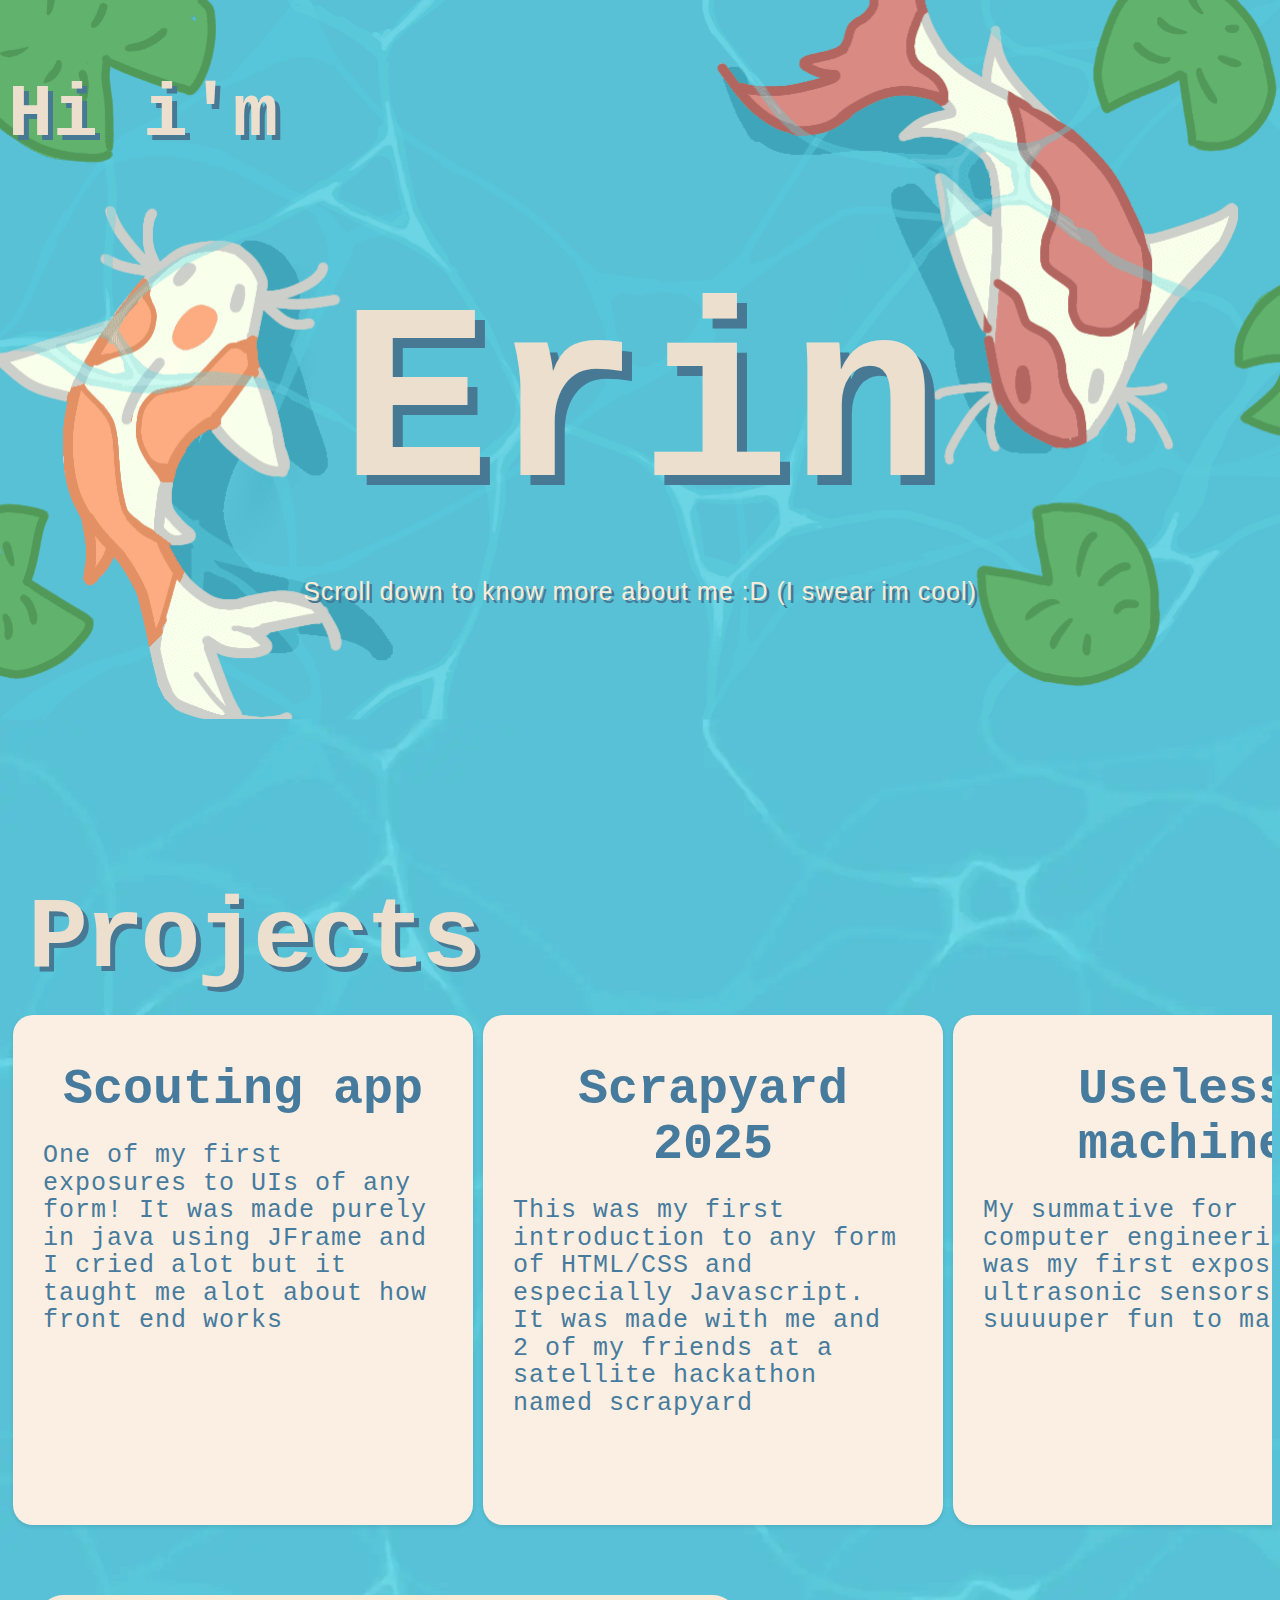
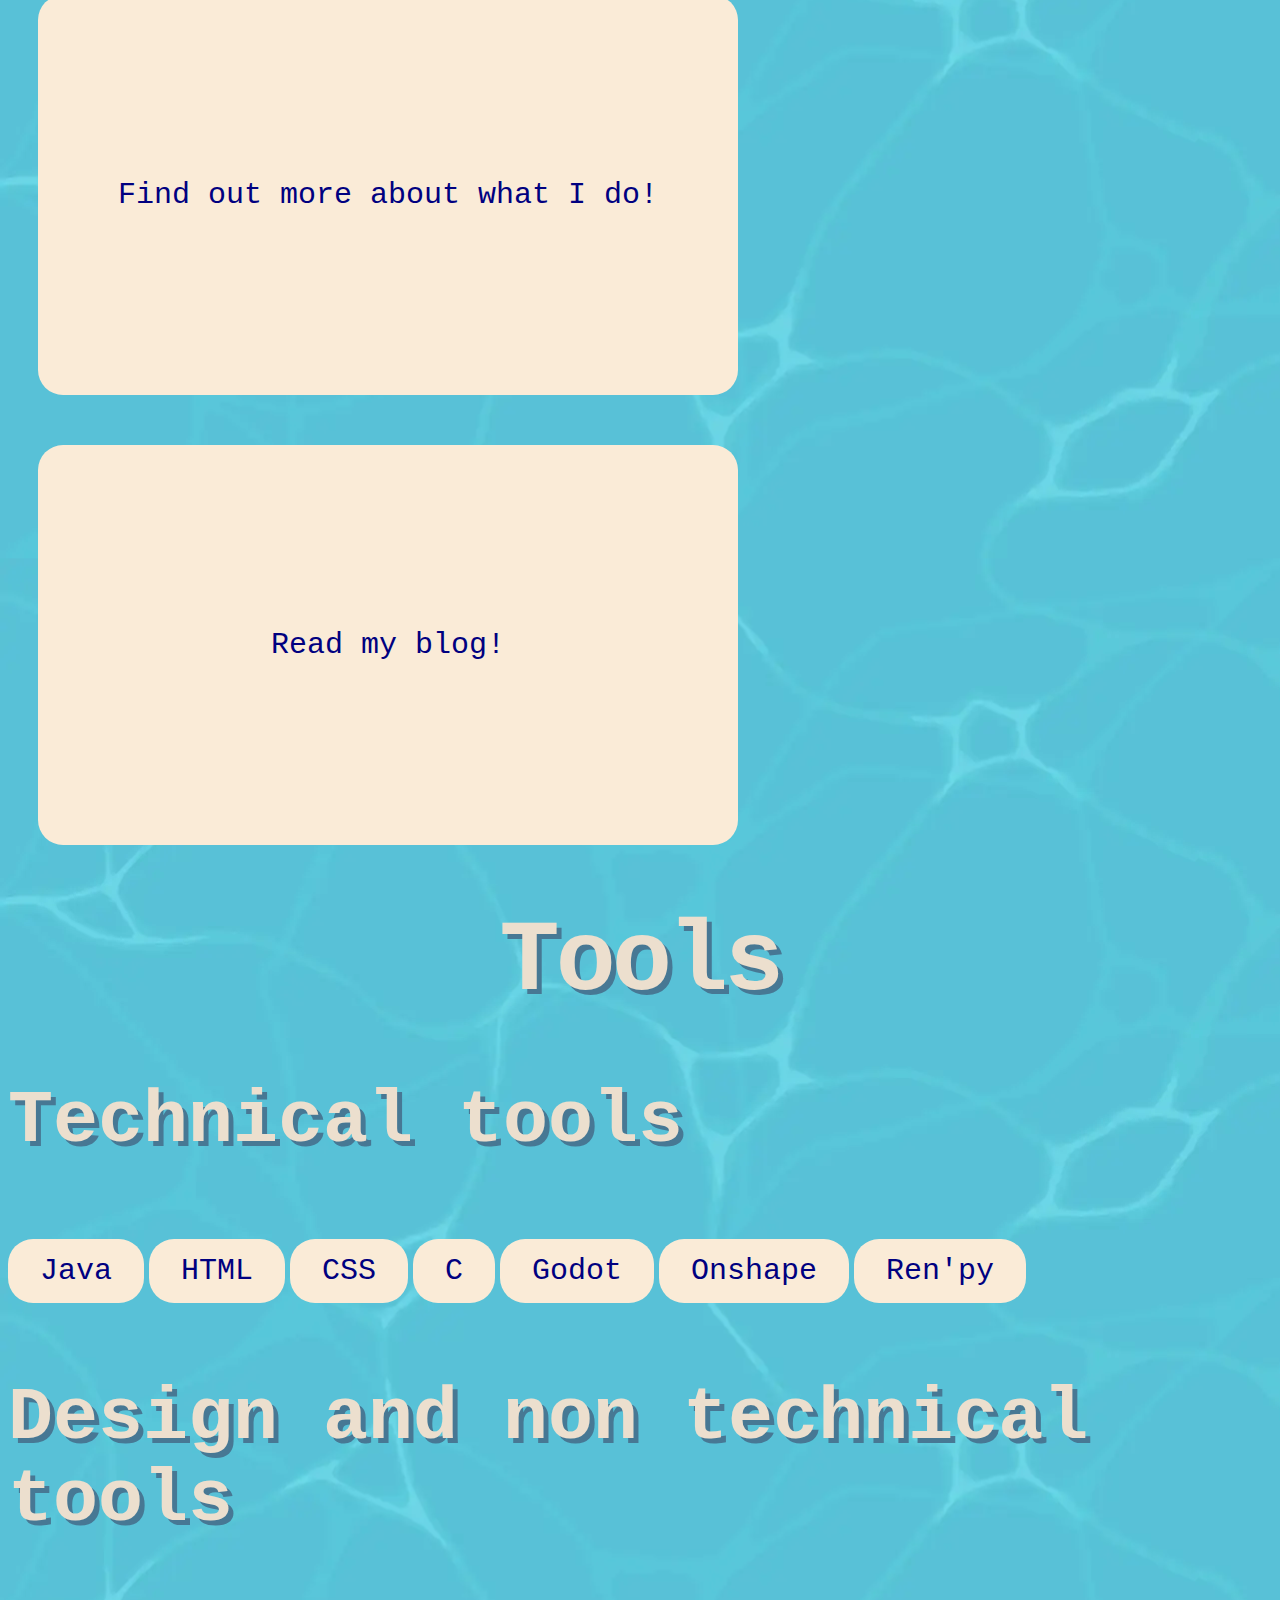
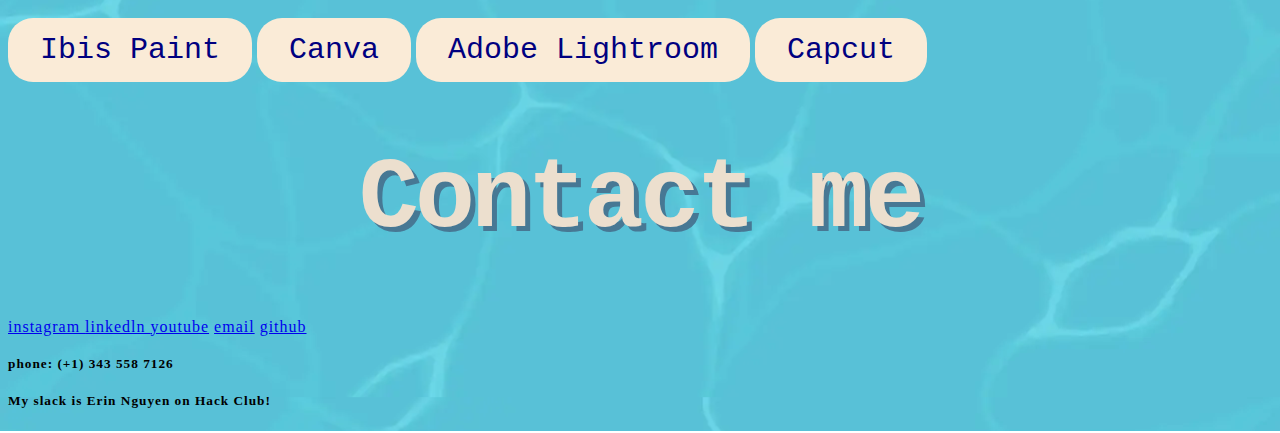
<file: index.HTML>
<!DOCTYPE html>
<html>
<main>

    <head>
        <title> Personal-website</title>
        <link href="css/style.CSS" rel="stylesheet">
    </head>

     <meta name="viewport" content="width=device-width, initial-scale=1.0">
    <style>
        h1 {
            text-align: center;

        }

        h2 {
            text-align: center;
        }

        p {
            text-align: center;
        }
    </style>

    <body>
        <header>
            <h3>
                Hi i'm
            </h3>
            <h1>
                Erin
            </h1>
            <p>
                Scroll down to know more about me :D (I swear im cool)

            </p>
        </header>
        <h2 class="longerspace">Projects</h2>
        <div class="projects">
           
                <div class = "boxes1">
            <h3>Scouting app</h3>
            <p> One of my first exposures to UIs of any form! It was made purely in java using JFrame and I cried alot
                but it taught me alot about how front end works 
            </p>
            </div>
         <div class = "boxes1">
            <h3> Scrapyard 2025</h3>
            <p>This was my first introduction to any form of HTML/CSS and especially Javascript. It was made with me and
                2 of my friends at a satellite hackathon named scrapyard </p>
        </div>

            <div class = "boxes1">
            <h3> Useless machine</h3>
            <p>My summative for computer engineering! It was my first exposure to ultrasonic sensors and suuuuper fun to
                make!</p>
           
                  </div>

             <div class = "boxes1">
                <h3> This website!</h3>
                    <p> This is literally the website you're looking at right now lol, I made it personally for the athena award!</p>
                </div>
             </div>
        <div class = "interestsandhobbies">
            <button id="interests"> Find out more about what I do!</button>
            <button id = "blog"> Read my blog!</button>

        </div>

        <div class="tools">
            <h2> Tools </h2>
            <h3> Technical tools</h3>
            <button java> Java </button>
            <button html> HTML</button>
            <button CSS> CSS </button>
            <button C> C</button>
            <button godot> Godot </button>
            <button CAD> Onshape</button>
            <button renPiss> Ren'py </button>
            <h3> Design and non technical tools</h3>
            <button Ibis> Ibis Paint </button>
            <button Canva> Canva </button>
            <button Adobe Lightroom> Adobe Lightroom</button>
            <button Capcut> Capcut </button>

        </div>

        <div class="Contact me">
            <h2 contacts> Contact me</h2>
            <div contact fake buttons>
                <a href="https://www.instagram.com/erin_0390/"> instagram </a>
                <a href="https://www.linkedin.com/in/erin-nguyen-60b0a1265/">linkedln </a>
                <a href="https://www.youtube.com/@koi7080"> youtube</a>
                <a
                    href="https://mail.google.com/mail/u/2/#inbox?compose=DmwnWstzVntfMdHzXWJtNXWWKRsBDSsQHNRpWVWGNFFdKsgbkKHHDFdCHMRtDltgHkNnkmZXzCmL">
                    email</a>
                <a href="https://github.com/Er1n-jpg/Personal-website"> github</a>
                <h5> phone: (+1) 343 558 7126 </h5>
                <h5> My slack is Erin Nguyen on Hack Club!</h5>


            </div>

        <script>
            document.getElementById('interests').addEventListener('click', function(){window.location.href ='interestspage.HTML';});
            document.getElementById('blog').addEventListener('click', function(){window.location.href ='blogpage.HTML';});
        </script>
    </body>
</main>

</html>
</file>
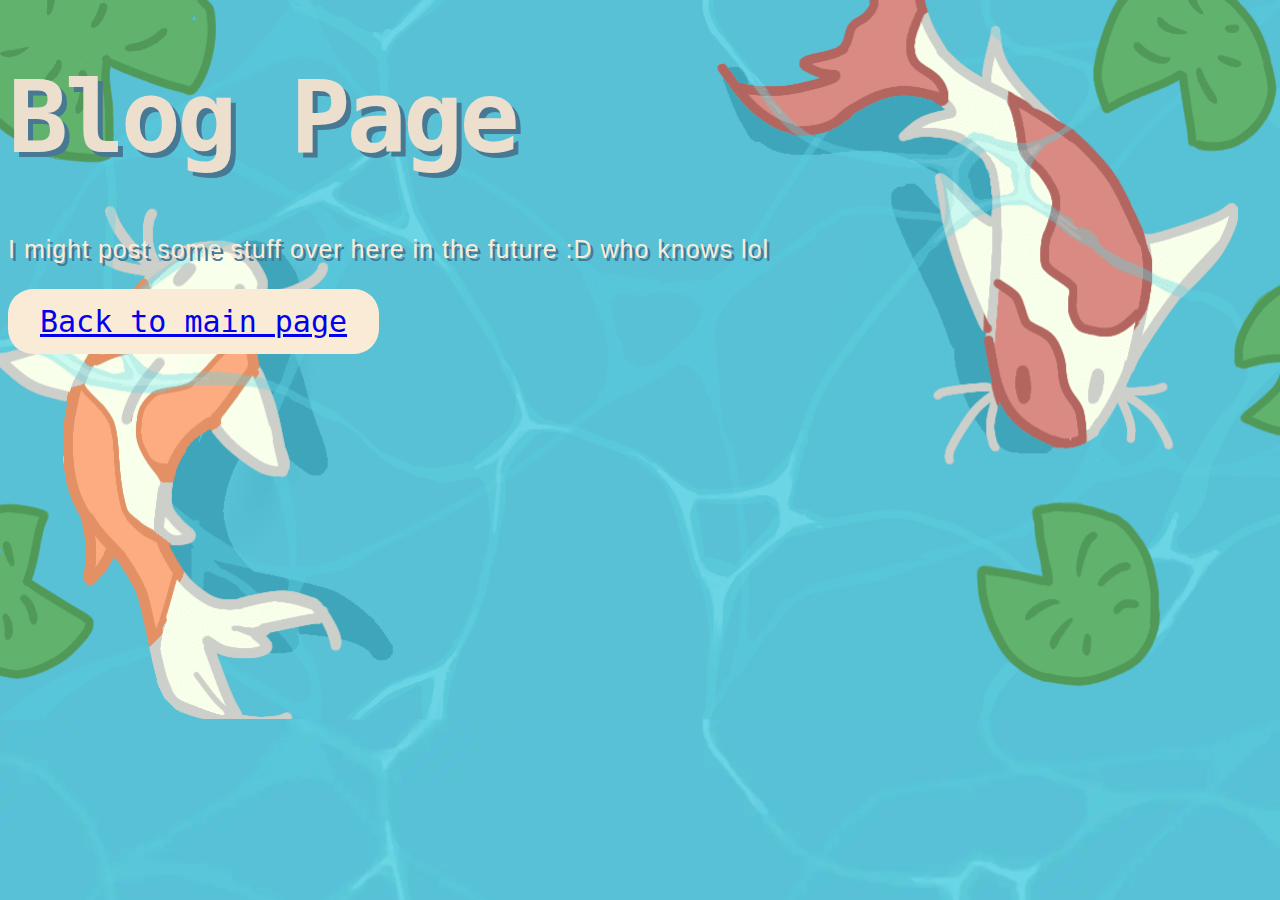
<file: blogpage.HTML>
<!DOCTYPE html>
<html>
    <main>
        <link href="css/style.CSS" rel="stylesheet">
        <body>
            <h2> Blog Page</h2>
            <div class="blog-content">
                <p> I might post some stuff over here in the future :D who knows lol</p>
            </div>
            <button>
                <a href="index.HTML">Back to main page</a>
            </button>
        </body>


    </main>

</html>
</file>
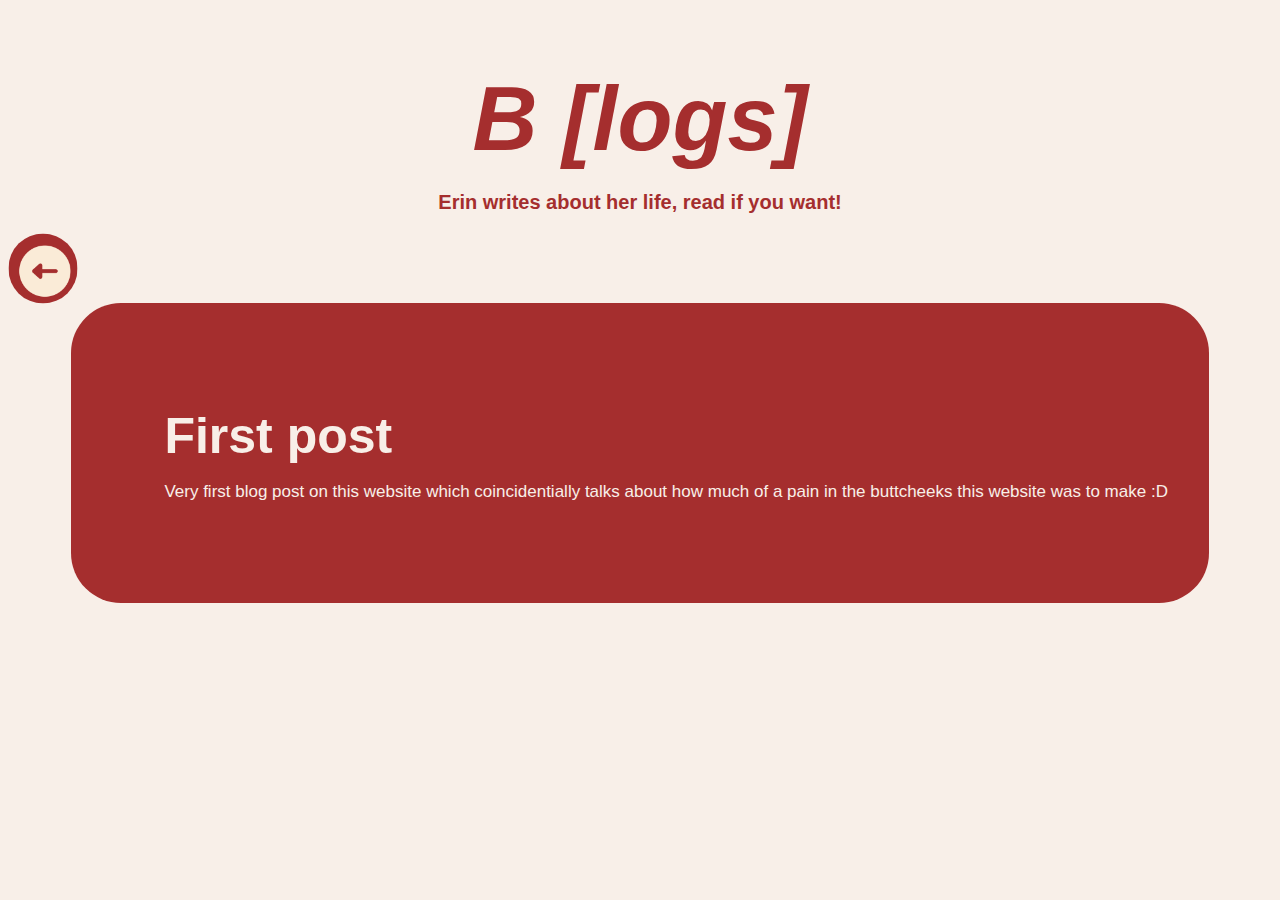
<file: blogpage.html>
<!DOCTYPE html>
<html>

        <link href="blogstyles.css" rel="stylesheet">
        <body>
            <h1> B [logs]</h1>
            <div class="blog-content">
                <p>Erin writes about her life, read if you want!</p>
            </div>

            <button class = "back">
                <a href="index.html"> <img src = "Images/downarrow1.png"></a>
            </button>

        <div class = "posts">

            <button class = "post">

                <h1>
                    First post
                </h1>

                <p> Very first blog post on this website which coincidentially talks about how much of a pain in the buttcheeks this website was to make :D</p>
                <img>

            </button>

        </div>
            
        </body>




</html>
</file>
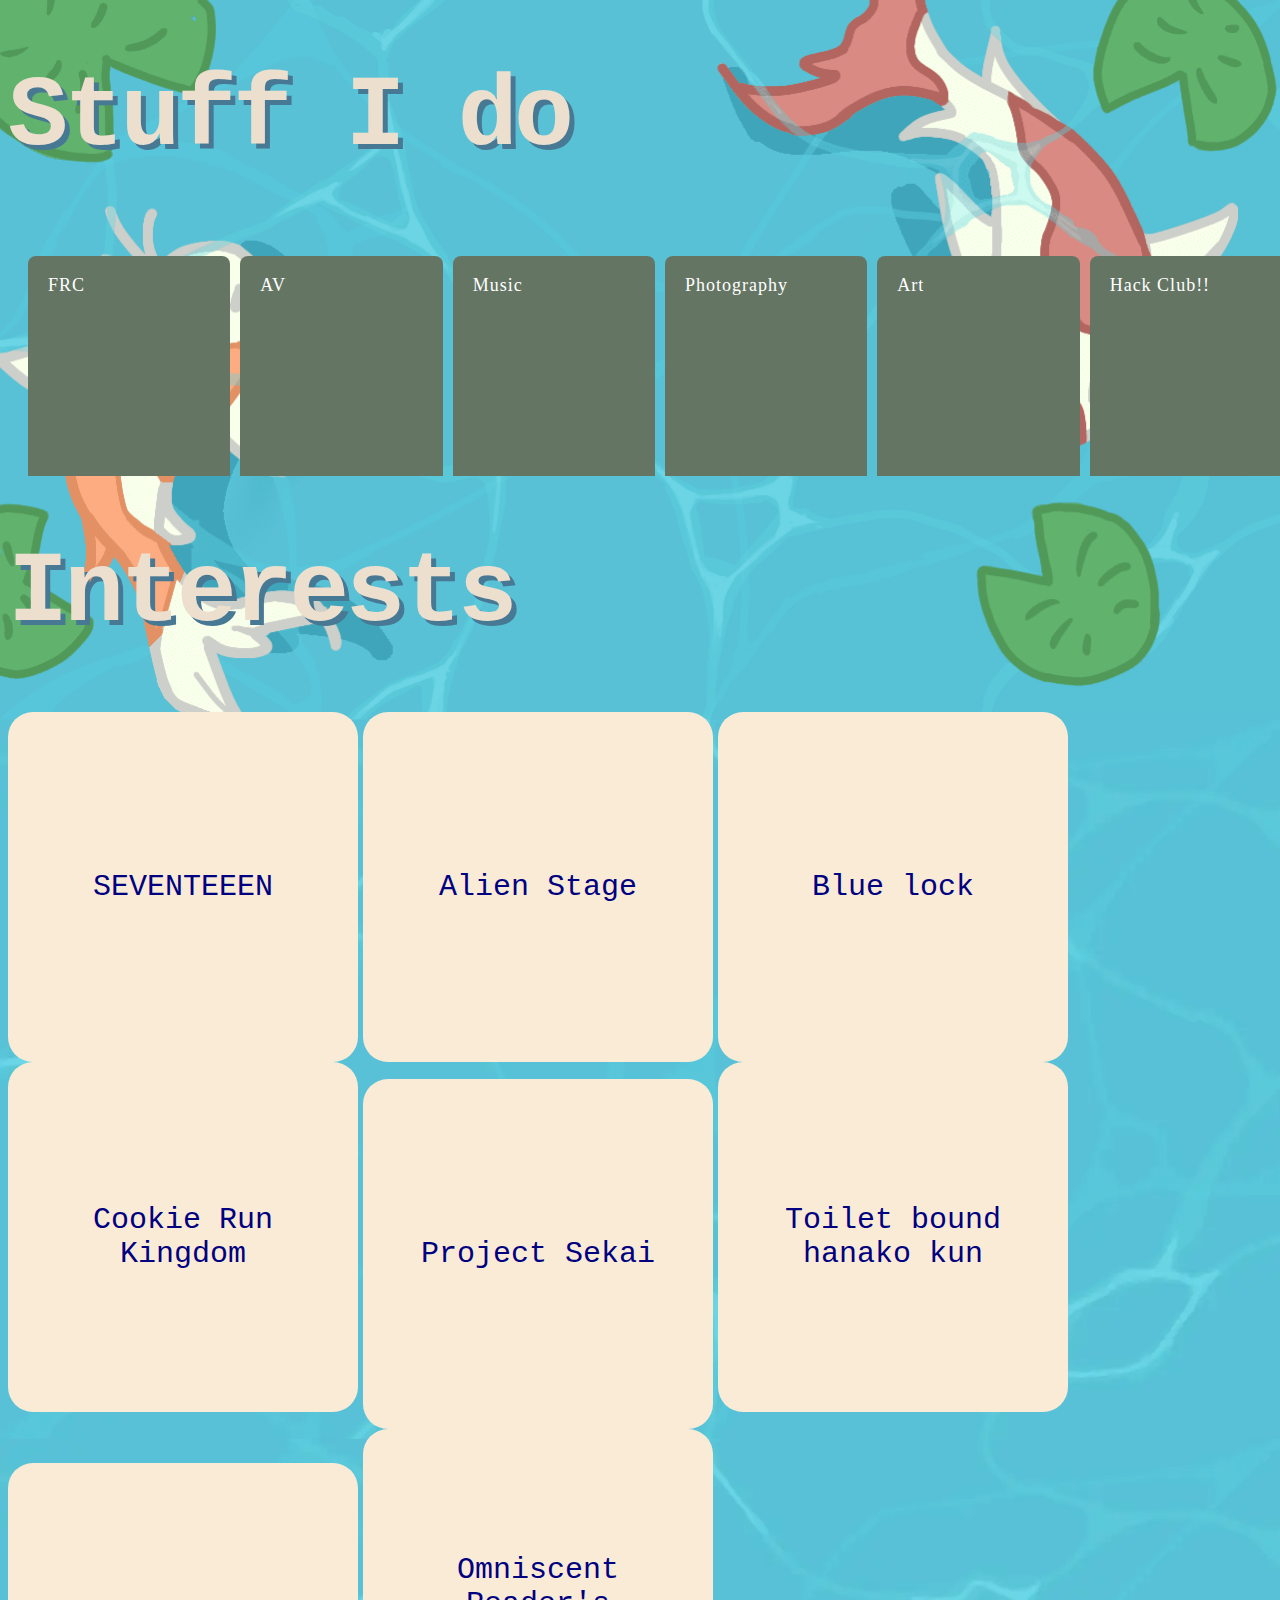
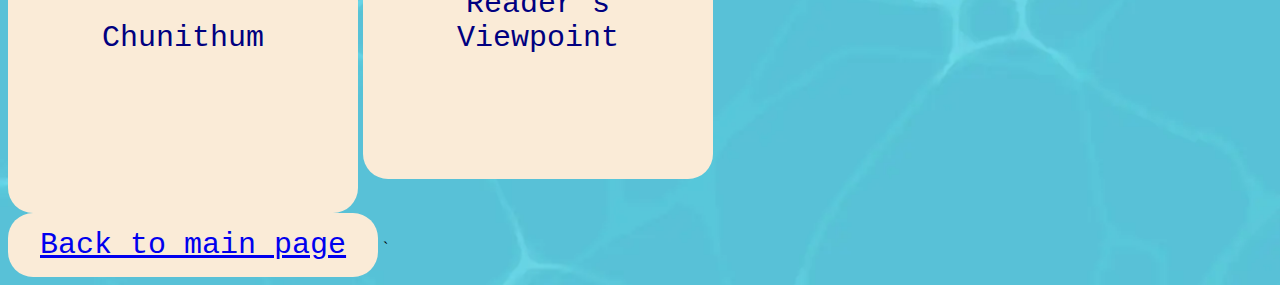
<file: interestspage.HTML>
<!DOCTYPE html>
<html>
    <main>
                <link href="css/style.CSS" rel="stylesheet">
        <body>
            <h2> Stuff I do</h2>
        <div class="Stuff I do + interests">

    <div class="button-grid">
    <a href="Hobbies/FRCpage.HTML" class="grid-button">FRC</a>
    <a href="Hobbies/AV.html" class="grid-button">AV</a>
    <a href="Hobbies/MusicPage.html" class="grid-button">Music</a>
    <a href="Hobbies/Photography.html" class="grid-button">Photography</a>
    <a href="Hobbies/ArtPage.html" class="grid-button">Art</a>
    <a href="Hobbies/HackathonsPage.html" class="grid-button">Hack Club!!</a>
        </div>

            </div>
            <h2> Interests</h2>
            <div class="interests">
                <button button1> SEVENTEEEN </button>
                <button button2> Alien Stage </button>
                <button button3> Blue lock</button>
                <button button4> Cookie Run Kingdom</button>
                <button button5> Project Sekai</button>
                <button button6> Toilet bound hanako kun</button>
                <button button7> Chunithum</button>
                <button button8> Omniscent Reader's Viewpoint</button>
            </div>
        </div>

        <button>
            <a href="index.html"> Back to main page </a>
        </button>
`       

        </body>
    </main>
</html>
</file>
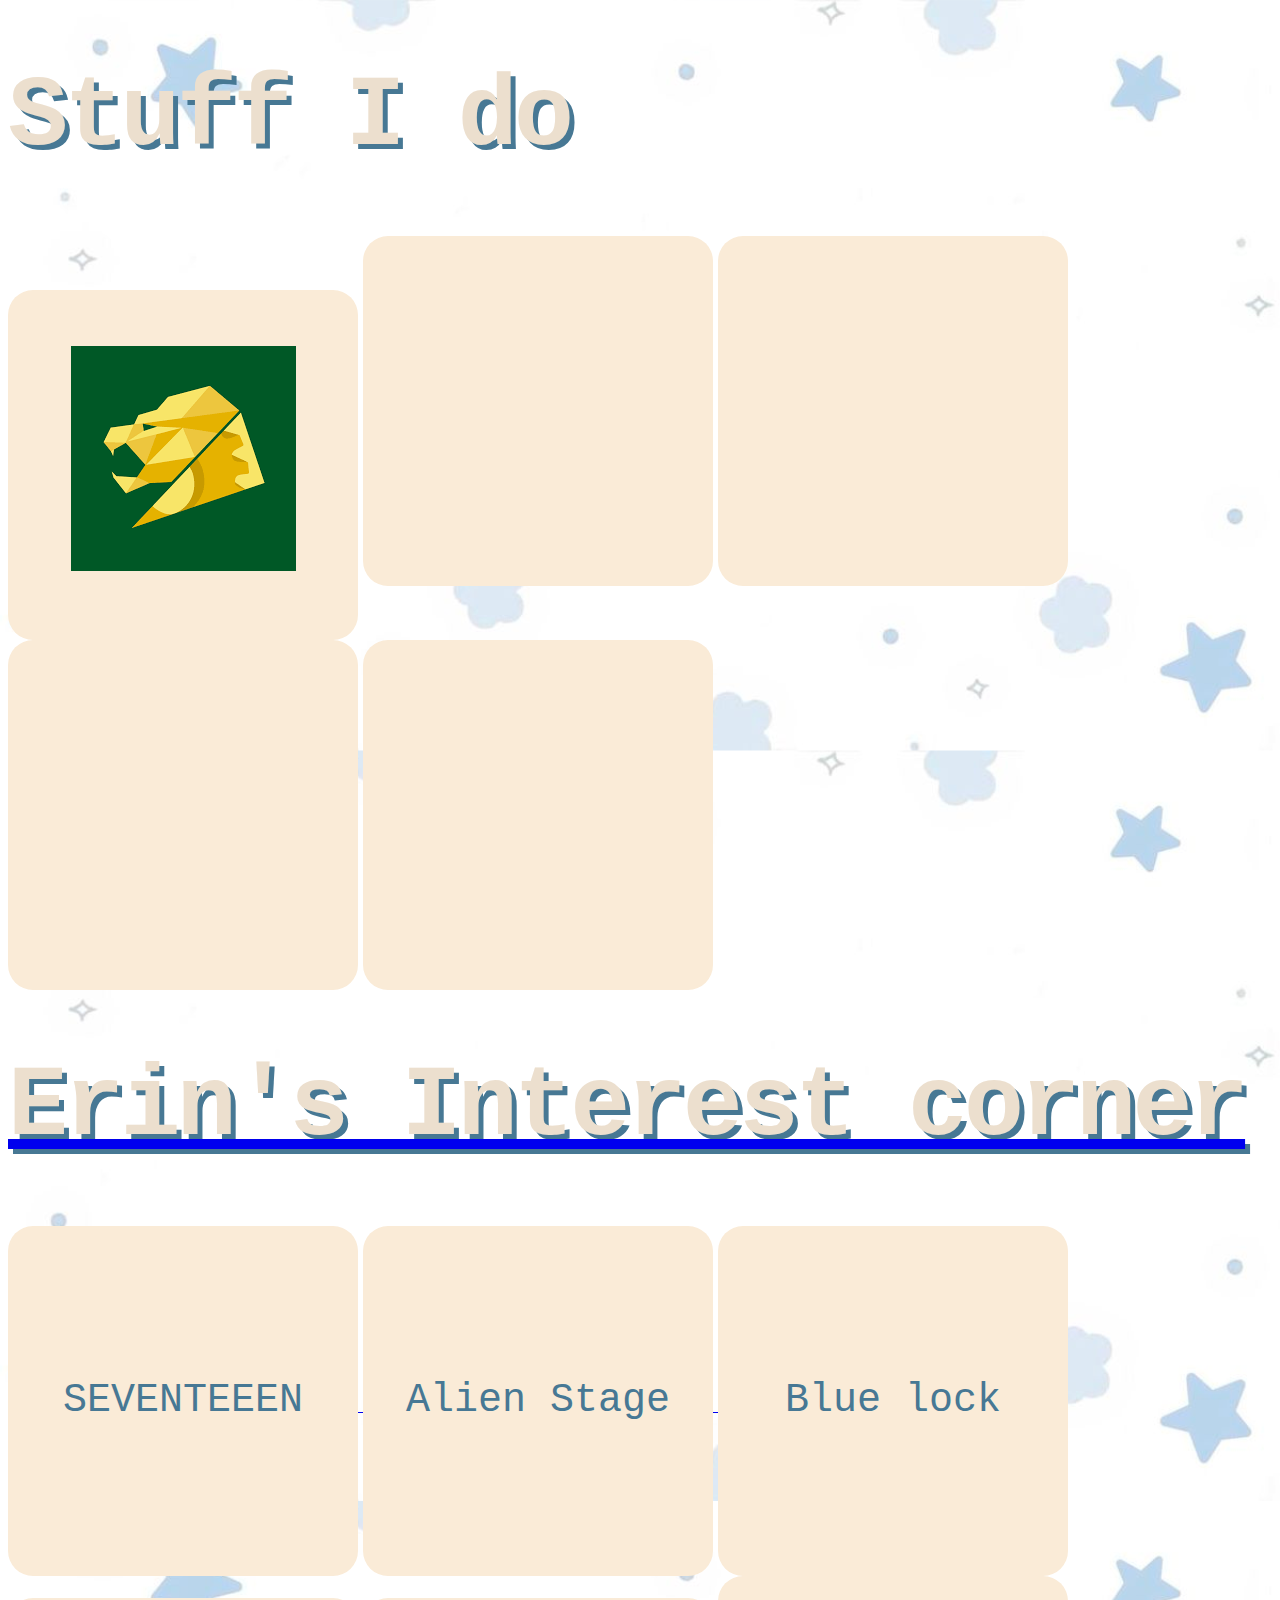
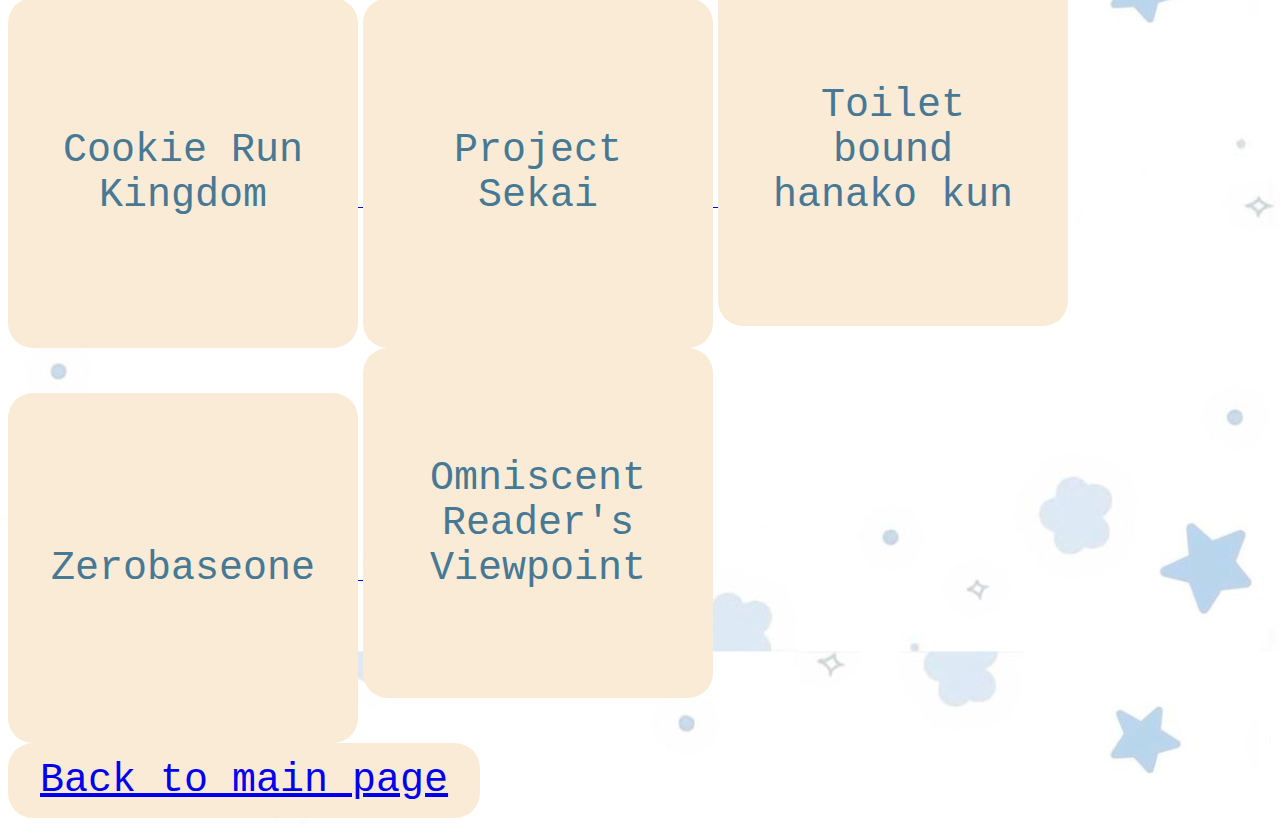
<file: interestspage.html>
<!DOCTYPE html>
<html>
        <link href="css/style.css" rel="stylesheet">
        <body class = "interestsbody">
            <h2> Stuff I do</h2>
        <div class="Stuff I do + interests">

    <div class="button-grid">
        <button>
            <a href = "Hobbies/FRCpage.html">
                <img src = "Images/FRC.png">
            </a>
        </button>

        <button>
            <a href = "Hobbies/ArtPage.html">

            </a>
        </button>

        <button>
            <a href = "Hobbies/Photography.html">

            </a>
        </button>

        <button>
            <a href = "Hobbies/MusicPage.html">

            </a>
        </button>

        <button>
            <a href = "Hobbies/Hack"
        </button>
        </div>

            </div>
            <h2> Erin's Interest corner</h2>
            <div class="interests">
                <button button1> SEVENTEEEN </button>
                <button button2> Alien Stage </button>
                <button button3> Blue lock</button>
                <button button4> Cookie Run Kingdom</button>
                <button button5> Project Sekai</button>
                <button button6> Toilet bound hanako kun</button>
                <button button7> Zerobaseone</button>
                <button button8> Omniscent Reader's Viewpoint</button>
            </div>
        </div>

        <button>
            <a href="index.html"> Back to main page </a>
        </button>

        </body>

</html>
</file>
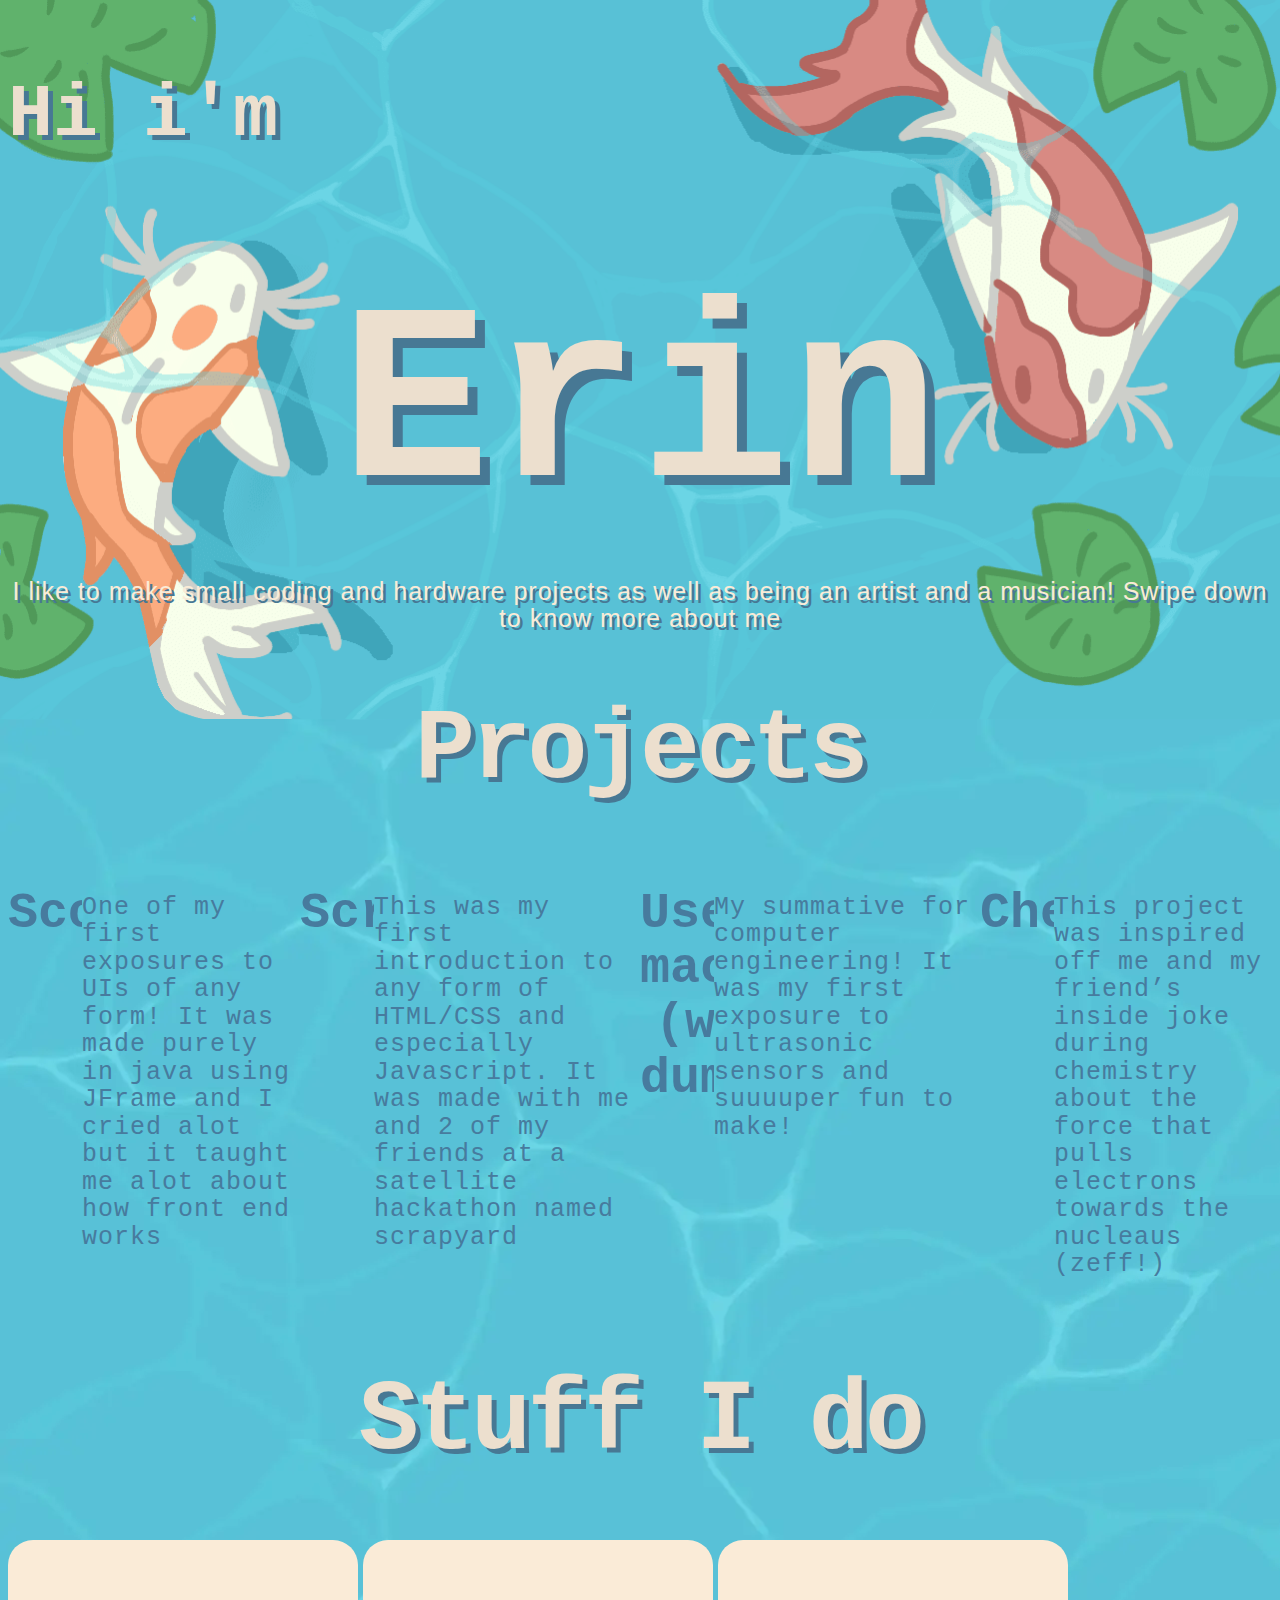
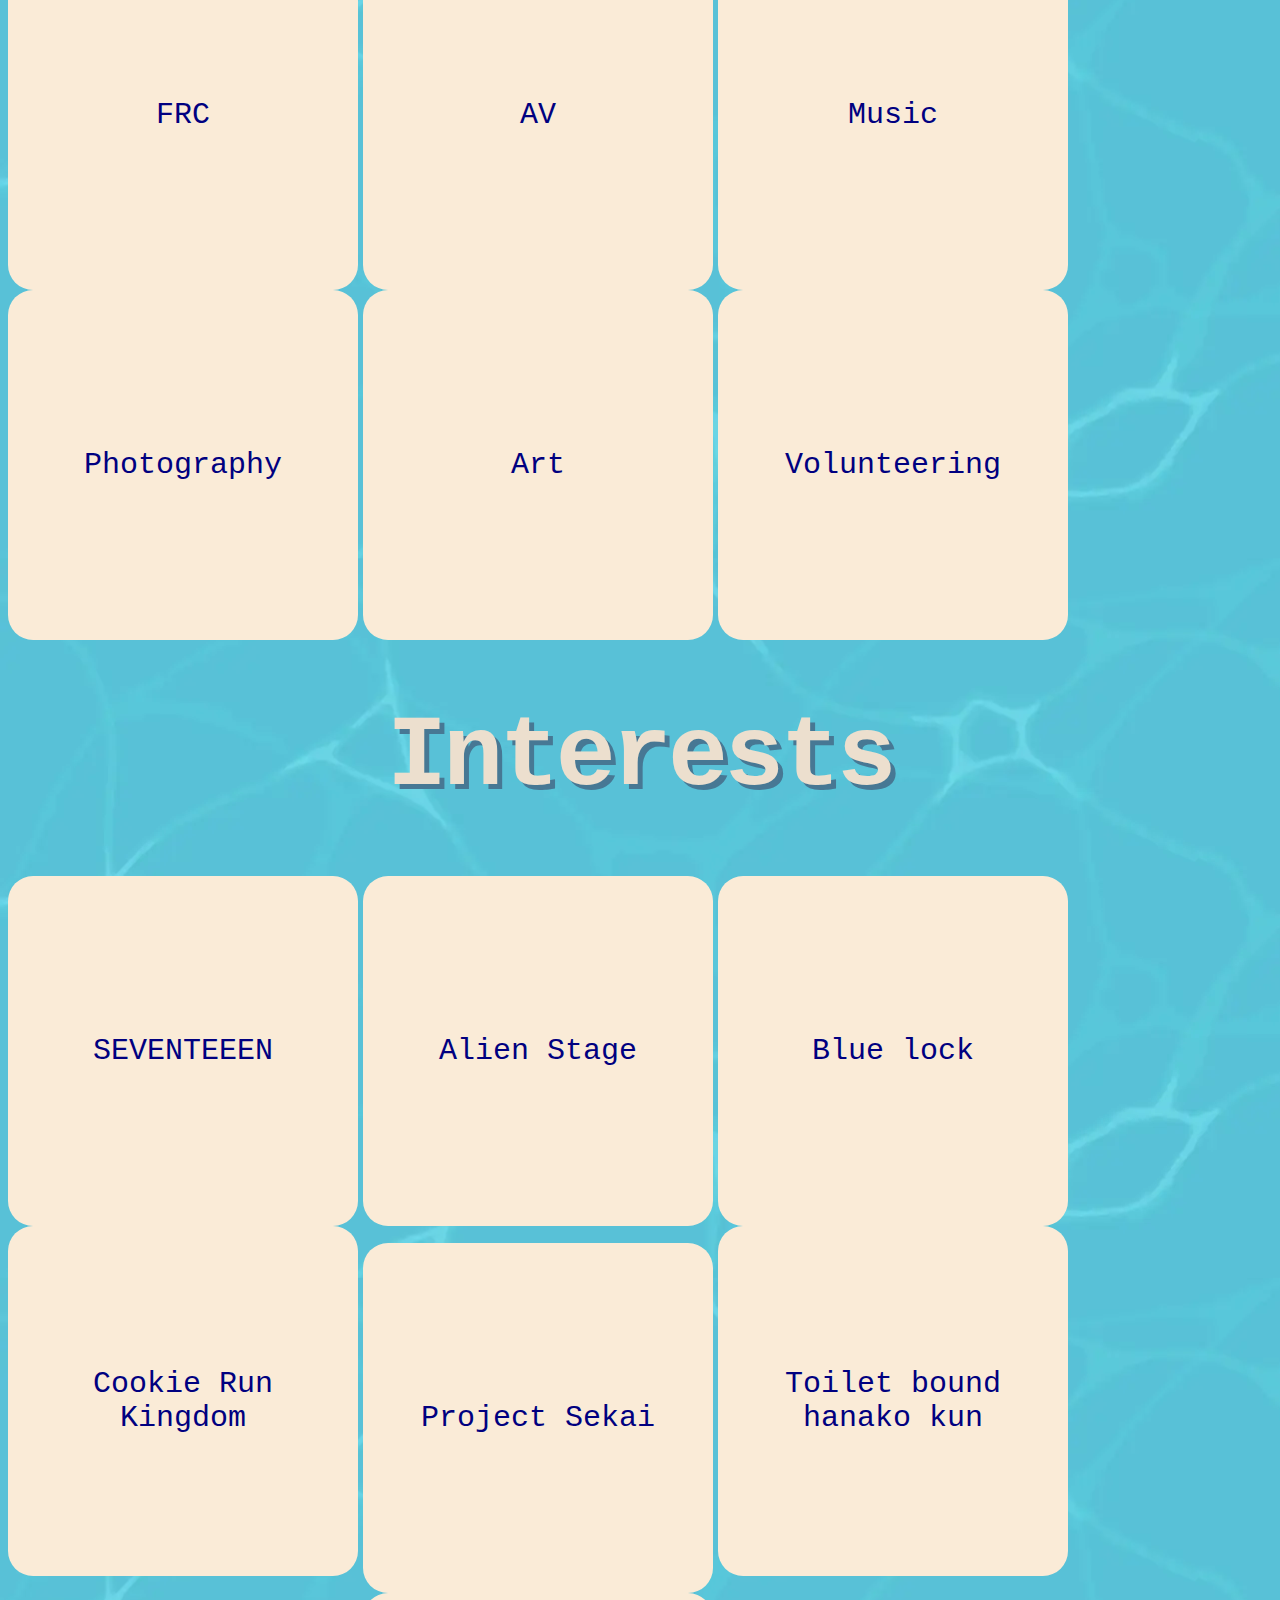
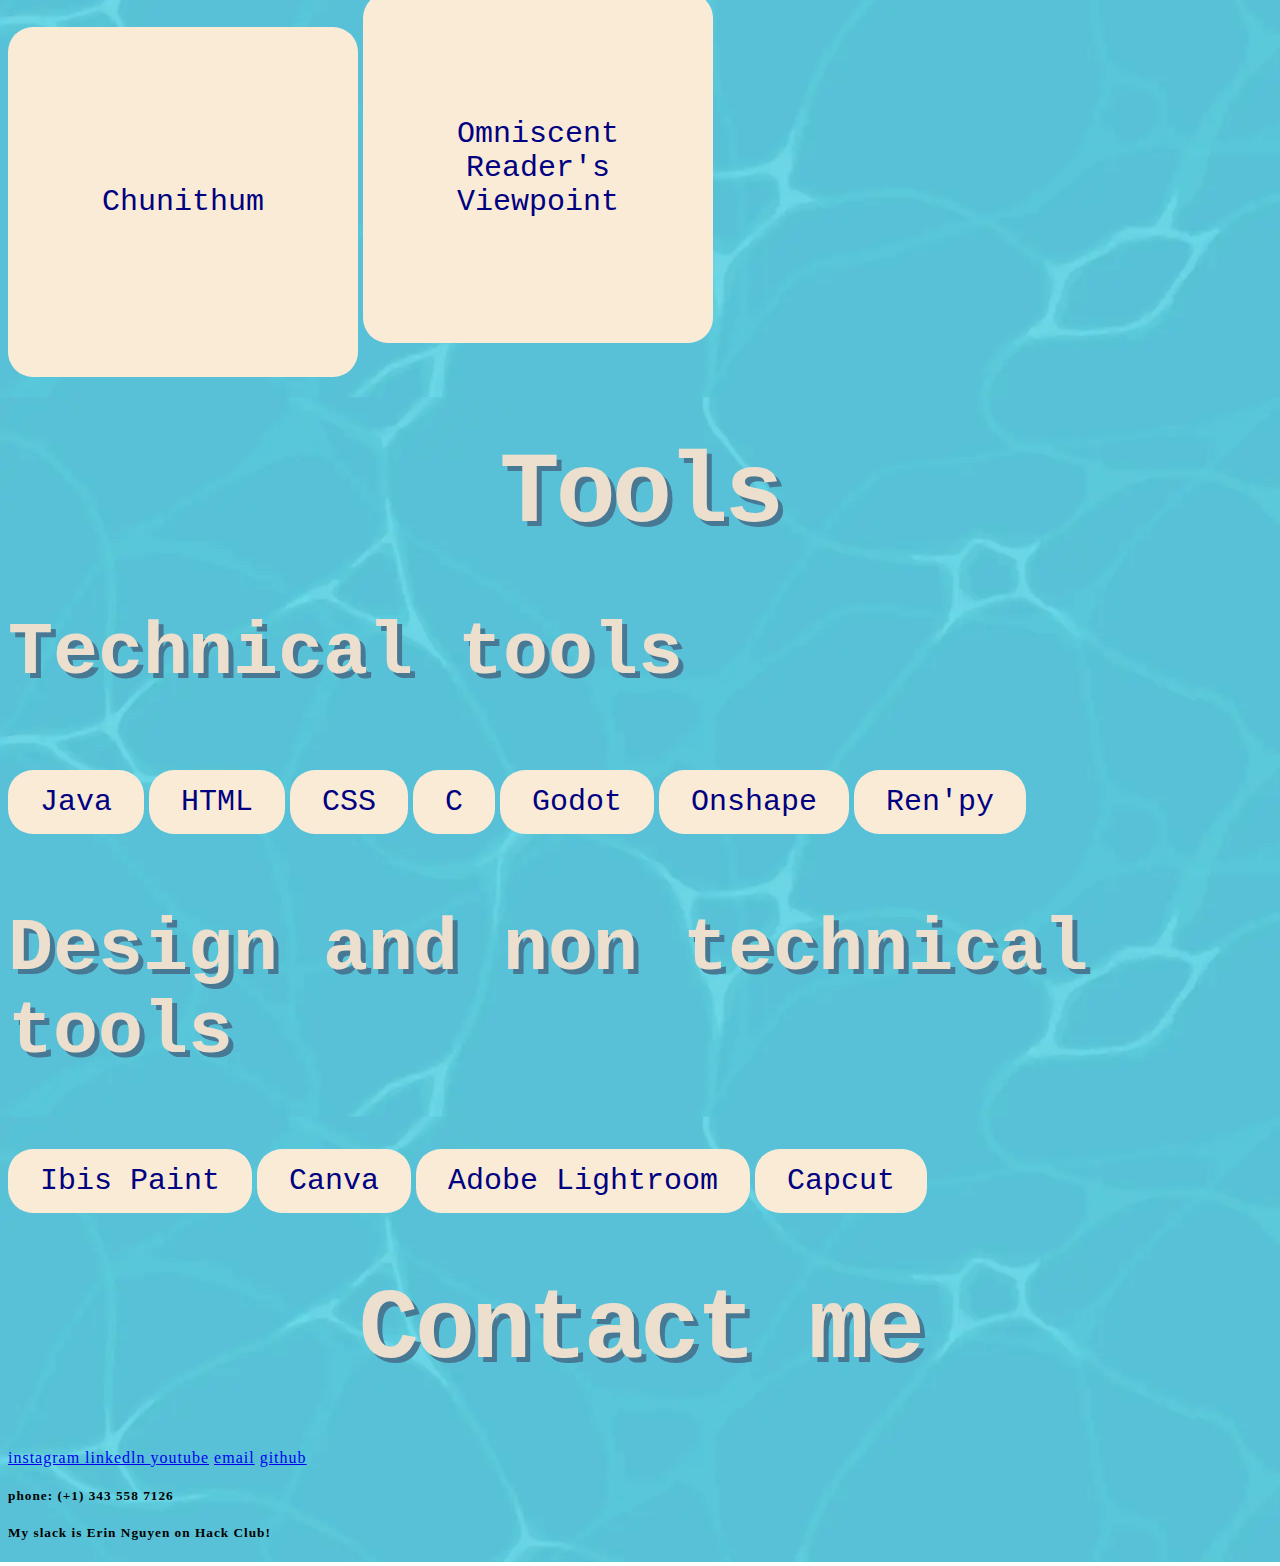
<file: mainPage.HTML>
<!DOCTYPE html>
<html>
<main>

    <head>
        <title> Personal-website</title>
        <link href="css/style.CSS" rel="stylesheet">
    </head>

    <style>
        h1 {
            text-align: center;

        }

        h2 {
            text-align: center;
        }

        p {
            text-align: center;
        }
    </style>

    <body>
        <header>
            <h3>
                Hi i'm
            </h3>
            <h1>
                Erin
            </h1>
            <p>
                I like to make small coding and hardware projects as well as being an artist and a musician! Swipe down
                to know more about me

            </p>
        </header>
        <h2>Projects</h2>
        <div class="projects">
            <h3 class="projects">Scouting app</h3>
            <p> One of my first exposures to UIs of any form! It was made purely in java using JFrame and I cried alot
                but it taught me alot about how front end works
            </p>

            <h3 class="projects"> Scrapyard 2025</h3>
            <p>This was my first introduction to any form of HTML/CSS and especially Javascript. It was made with me and
                2 of my friends at a satellite hackathon named scrapyard </p>

            <h3 class="projects"> Useless machine (water dumper) </h3>
            <p>My summative for computer engineering! It was my first exposure to ultrasonic sensors and suuuuper fun to
                make!</p>

            <h3 class="projects">Chemistry game</h3>
            <p>This project was inspired off me and my friend’s inside joke during chemistry about the force that pulls
                electrons towards the nucleaus (zeff!)</p>

        </div>
        <h2> Stuff I do</h2>
        <div class="Stuff I do + interests">

            <div class="Buttons on a grid">
                <button onclick="location.href='FRCpage.HTML'"> FRC </button>
                <button onclick="location.href='AV.HTML'"> AV </button>
                <button onclick="location.href='MusicPage.HTML'"> Music </button>
                <button onclick="location.href='Photography.HTML'"> Photography </button>
                <button onclick="location.href='ArtPage.HTML'"> Art </button>
                <button onclick="location.href='HackathonsPage.HTML'"> Volunteering </button>
            </div>
            <h2> Interests</h2>
            <div class="Even more buttons on a grid">
                <button button1> SEVENTEEEN </button>
                <button button2> Alien Stage </button>
                <button button3> Blue lock</button>
                <button button4> Cookie Run Kingdom</button>
                <button button5> Project Sekai</button>
                <button button6> Toilet bound hanako kun</button>
                <button button7> Chunithum</button>
                <button button8> Omniscent Reader's Viewpoint</button>
            </div>
        </div>

        <div class="tools">
            <h2> Tools </h2>
            <h3> Technical tools</h3>
            <button java> Java </button>
            <button html> HTML</button>
            <button CSS> CSS </button>
            <button C> C</button>
            <button godot> Godot </button>
            <button CAD> Onshape</button>
            <button renPiss> Ren'py </button>
            <h3> Design and non technical tools</h3>
            <button Ibis> Ibis Paint </button>
            <button Canva> Canva </button>
            <button Adobe Lightroom> Adobe Lightroom</button>
            <button Capcut> Capcut </button>

        </div>

        <div class="Contact me">
            <h2 contacts> Contact me</h2>
            <div contact fake buttons>
                <a href="https://www.instagram.com/erin_0390/"> instagram </a>
                <a href="https://www.linkedin.com/in/erin-nguyen-60b0a1265/">linkedln </a>
                <a href="https://www.youtube.com/@koi7080"> youtube</a>
                <a
                    href="https://mail.google.com/mail/u/2/#inbox?compose=DmwnWstzVntfMdHzXWJtNXWWKRsBDSsQHNRpWVWGNFFdKsgbkKHHDFdCHMRtDltgHkNnkmZXzCmL">
                    email</a>
                <a href="https://github.com/Er1n-jpg/Personal-website"> github</a>
                <h5> phone: (+1) 343 558 7126 </h5>
                <h5> My slack is Erin Nguyen on Hack Club!</h5>


            </div>
    </body>
</main>

</html>
</file>
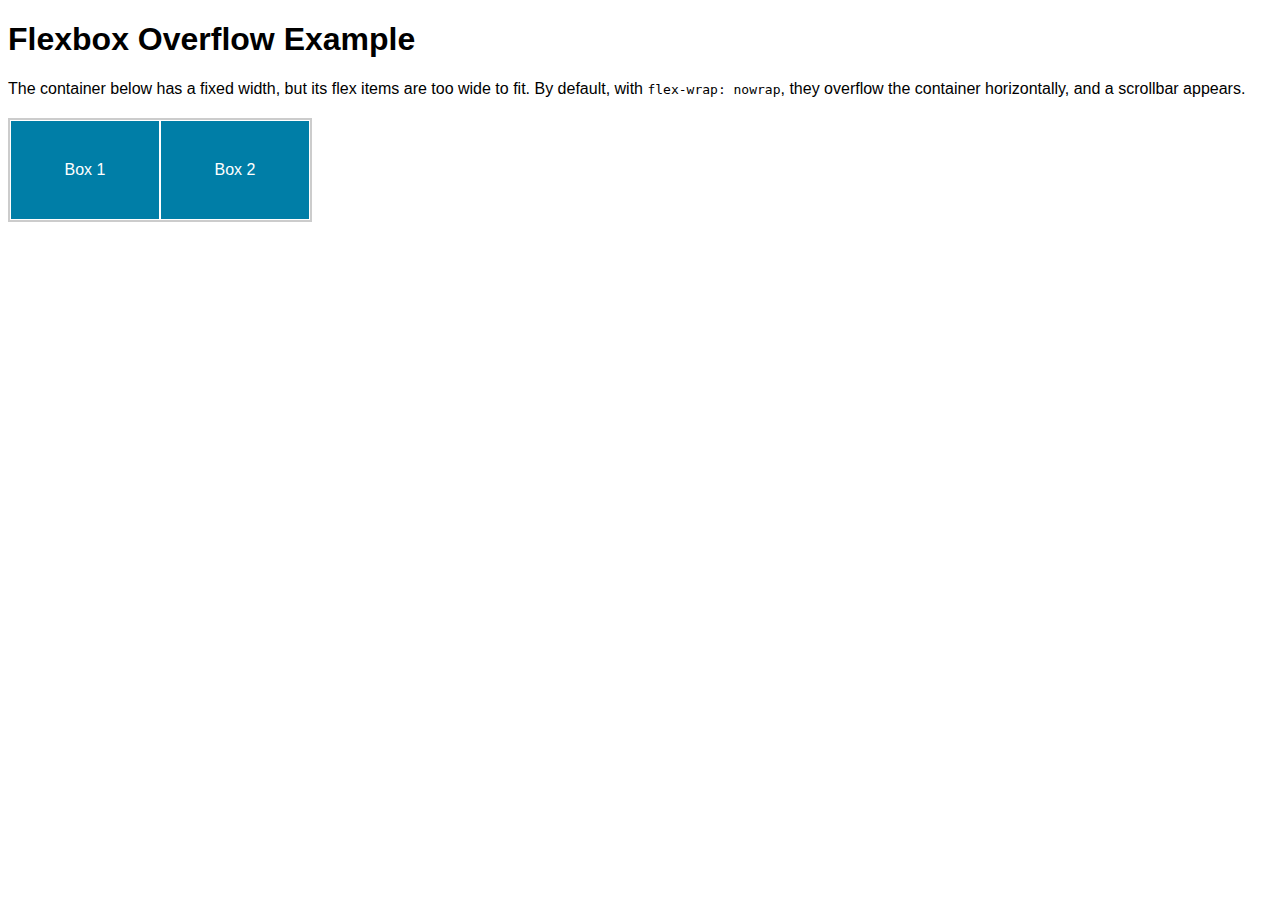
<file: test.html>
<!DOCTYPE html>
<html>
<head>
<style>
  body {
    font-family: sans-serif;
  }
  
  .container {
    display: flex;
    width: 300px;
    border: 2px solid #ccc;
    margin-top: 20px;
    overflow-x: scroll; /* Adds a horizontal scrollbar */
  }
  
  .box {
    min-width: 150px;
    height: 100px;
    background-color: #007ea7;
    color: white;
    display: flex;
    justify-content: center;
    align-items: center;
    border: 1px solid #fff;
    box-sizing: border-box;
    flex-shrink: 0; /* Prevents boxes from shrinking and causing overflow */
  }
</style>
</head>
<body>

<h1>Flexbox Overflow Example</h1>
<p>The container below has a fixed width, but its flex items are too wide to fit. By default, with <code>flex-wrap: nowrap</code>, they overflow the container horizontally, and a scrollbar appears.</p>

<div class="container">
  <div class="box">Box 1</div>
  <div class="box">Box 2</div>
  <div class="box">Box 3</div>
  <div class="box">Box 4</div>
  <div class="box">Box 5</div>
</div>

</body>
</html>
</file>
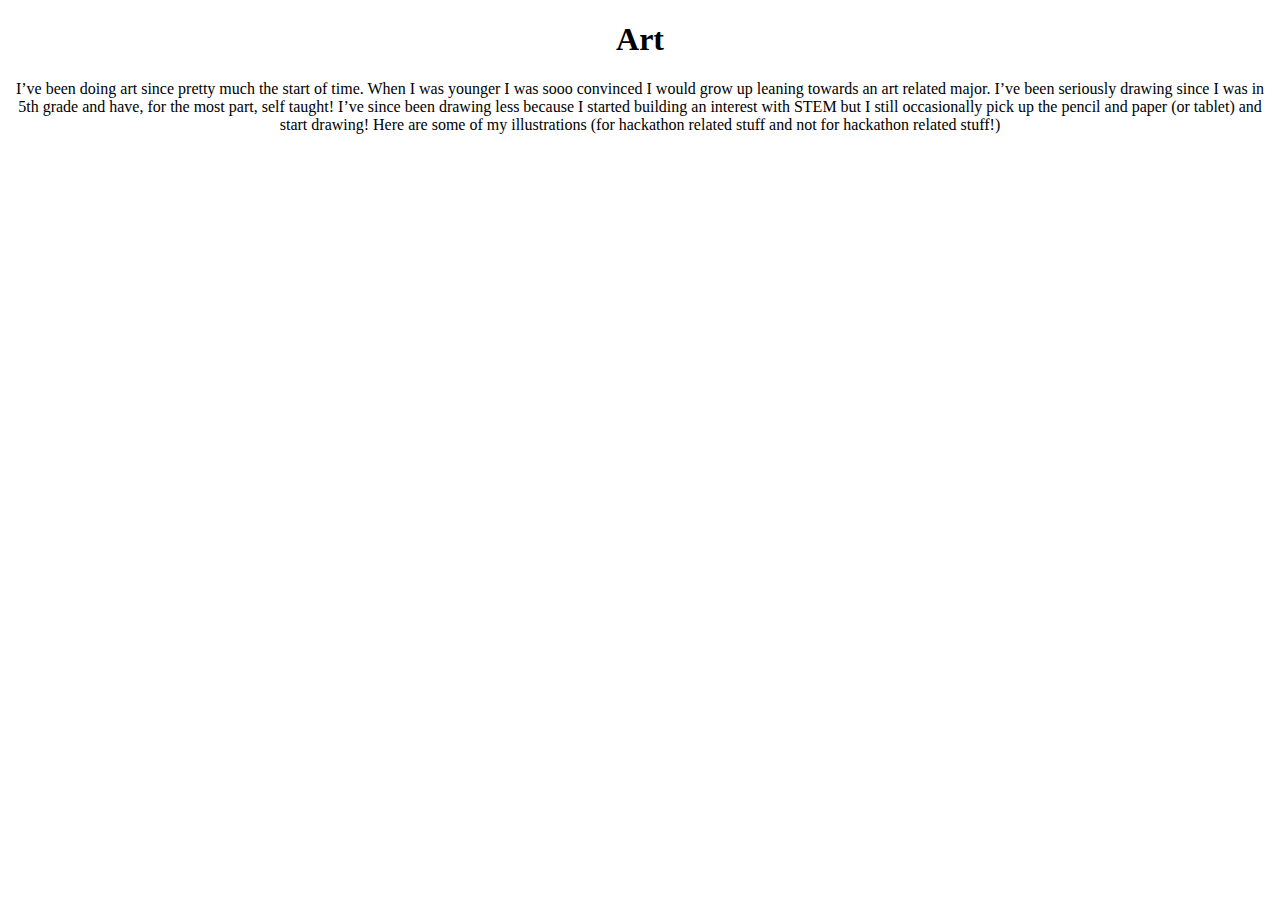
<file: Hobbies/ArtPage.HTML>
<!DOCTYPE html>
<html>

        <body>
            <link>
    <style>
         h1{ 
            text-align: center;
            
        }
        p {
            text-align : center;
        }
  </style>
  <div class = "Art">
        <h1> Art</h1>
        <p>I’ve been doing art since pretty much the start of time. When I was younger I was sooo convinced I would grow up leaning towards an art related major. I’ve been seriously drawing since I was in 5th grade and have, for the most part, self taught! I’ve since been drawing less because I started building an interest with STEM but I still occasionally pick up the pencil and paper (or tablet) and start drawing!  Here are some of my illustrations (for hackathon related stuff and not for hackathon related stuff!)</p>

  </div>

</html>
</file>
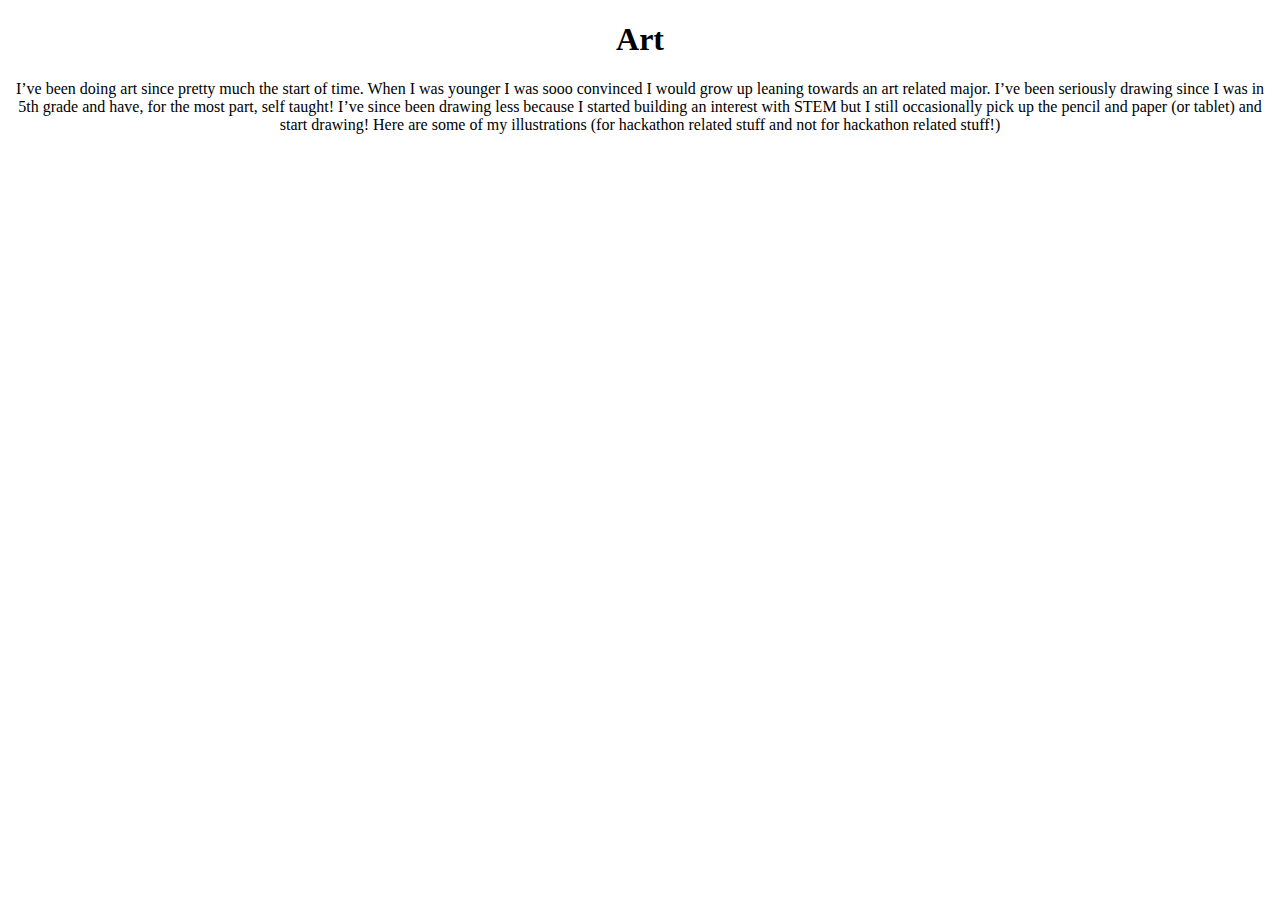
<file: Hobbies/ArtPage.html>
<!DOCTYPE html>
<html>

        <body>
            <link>
    <style>
         h1{ 
            text-align: center;
            
        }
        p {
            text-align : center;
        }
  </style>
  <div class = "Art">
        <h1> Art</h1>
        <p>I’ve been doing art since pretty much the start of time. When I was younger I was sooo convinced I would grow up leaning towards an art related major. I’ve been seriously drawing since I was in 5th grade and have, for the most part, self taught! I’ve since been drawing less because I started building an interest with STEM but I still occasionally pick up the pencil and paper (or tablet) and start drawing!  Here are some of my illustrations (for hackathon related stuff and not for hackathon related stuff!)</p>

  </div>

</html>
</file>
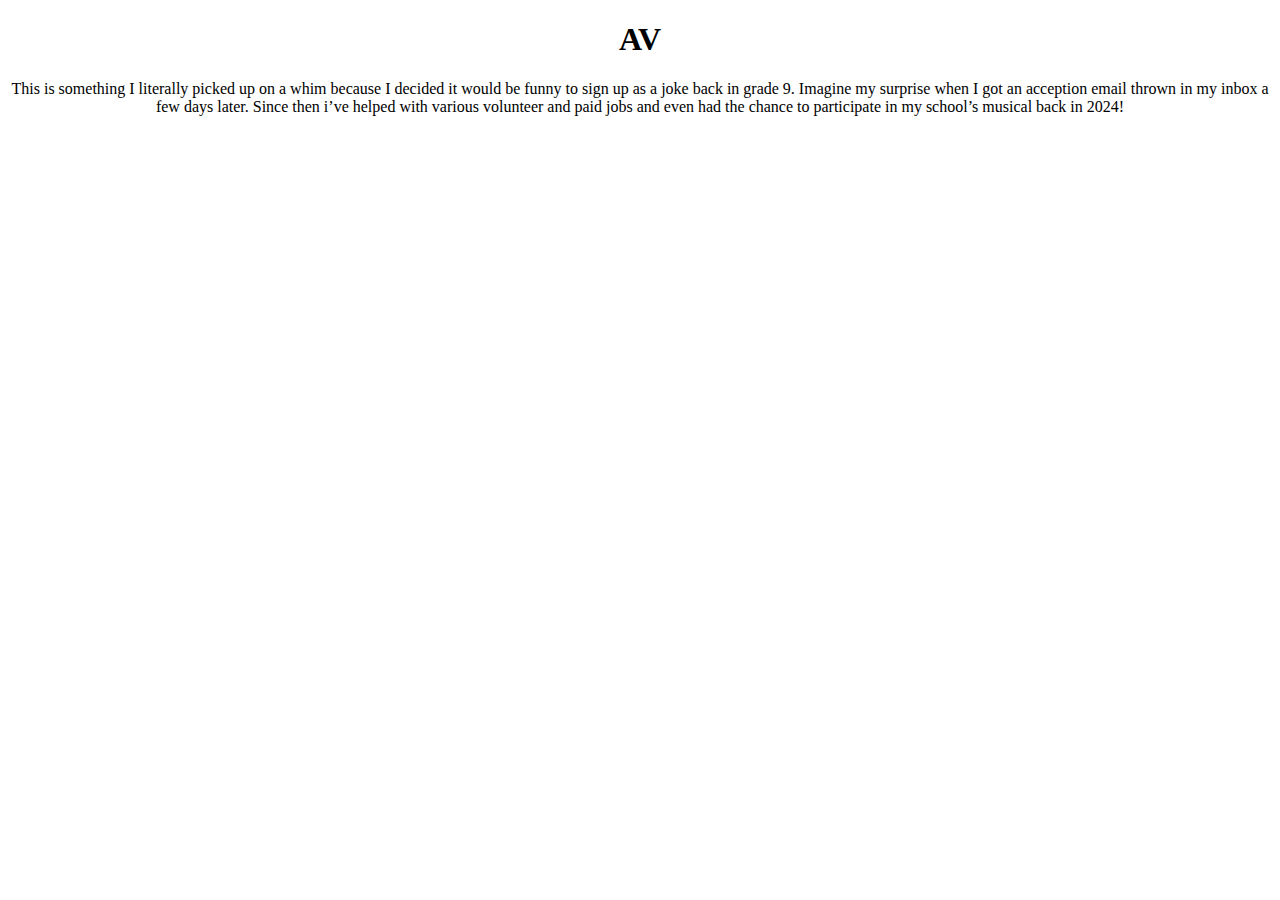
<file: Hobbies/AV.HTML>
<!DOCTYPE html>
<html>
    <main>
    <style>
         h1{ 
            text-align: center;
            
        }
        p {
            text-align : center;
        }
    </style>

    <div class = "AV">
        <h1>AV</h1>
       <p>This is something I literally picked up on a whim because I decided it would be funny to sign up as a joke back in grade 9. Imagine my surprise when I got an acception email thrown in my inbox a few days later. Since then i’ve helped with various volunteer and paid jobs and even had the chance to participate in my school’s musical back in 2024!</p>
        
    </div>
    </main>
</html>
</file>
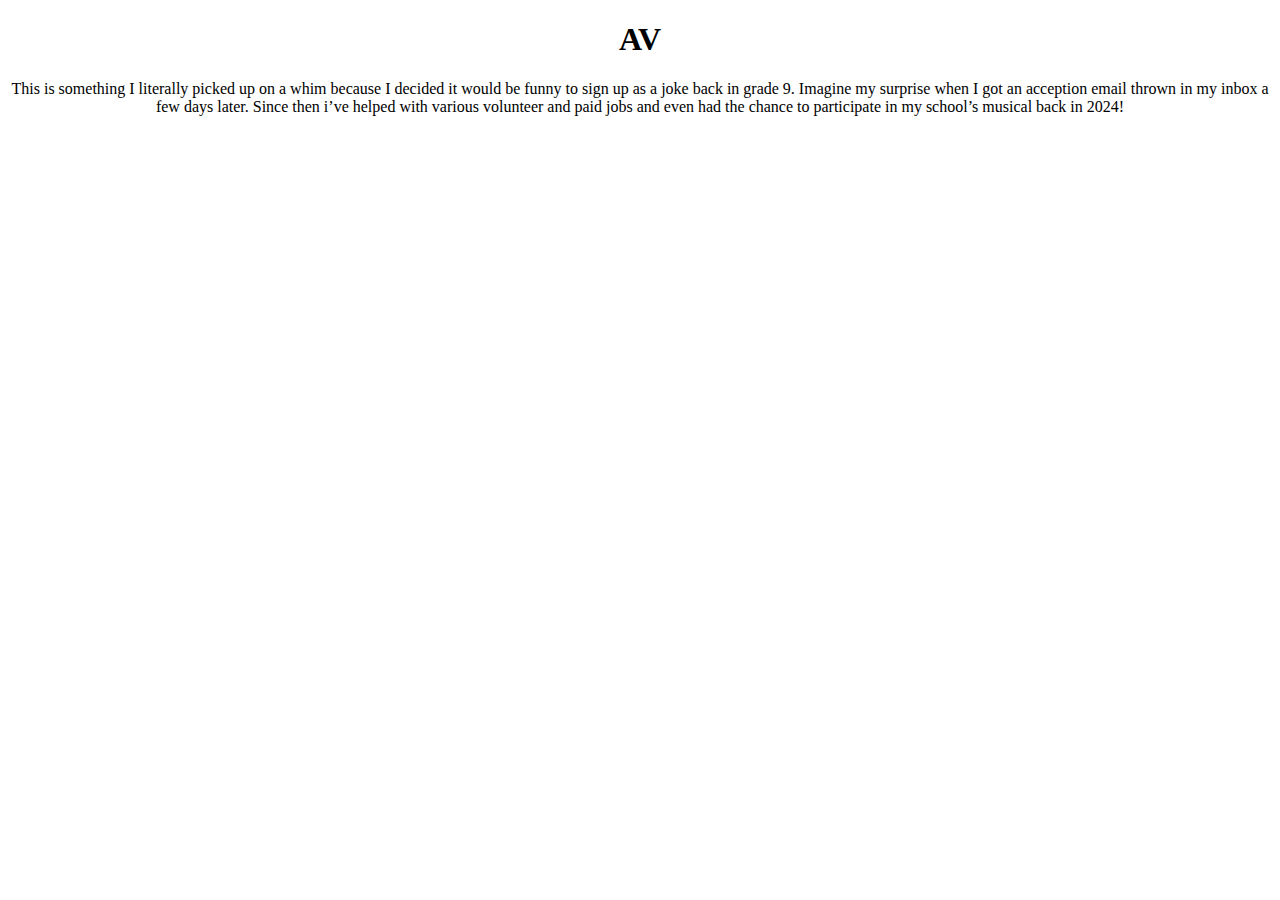
<file: Hobbies/AV.html>
<!DOCTYPE html>
<html>

        <body>
    <style>
         h1{ 
            text-align: center;
            
        }
        p {
            text-align : center;
        }
    </style>

    <div class = "AV">
        <h1>AV</h1>
       <p>This is something I literally picked up on a whim because I decided it would be funny to sign up as a joke back in grade 9. Imagine my surprise when I got an acception email thrown in my inbox a few days later. Since then i’ve helped with various volunteer and paid jobs and even had the chance to participate in my school’s musical back in 2024!</p>
        
    </div>
        </body>

</html>
</file>
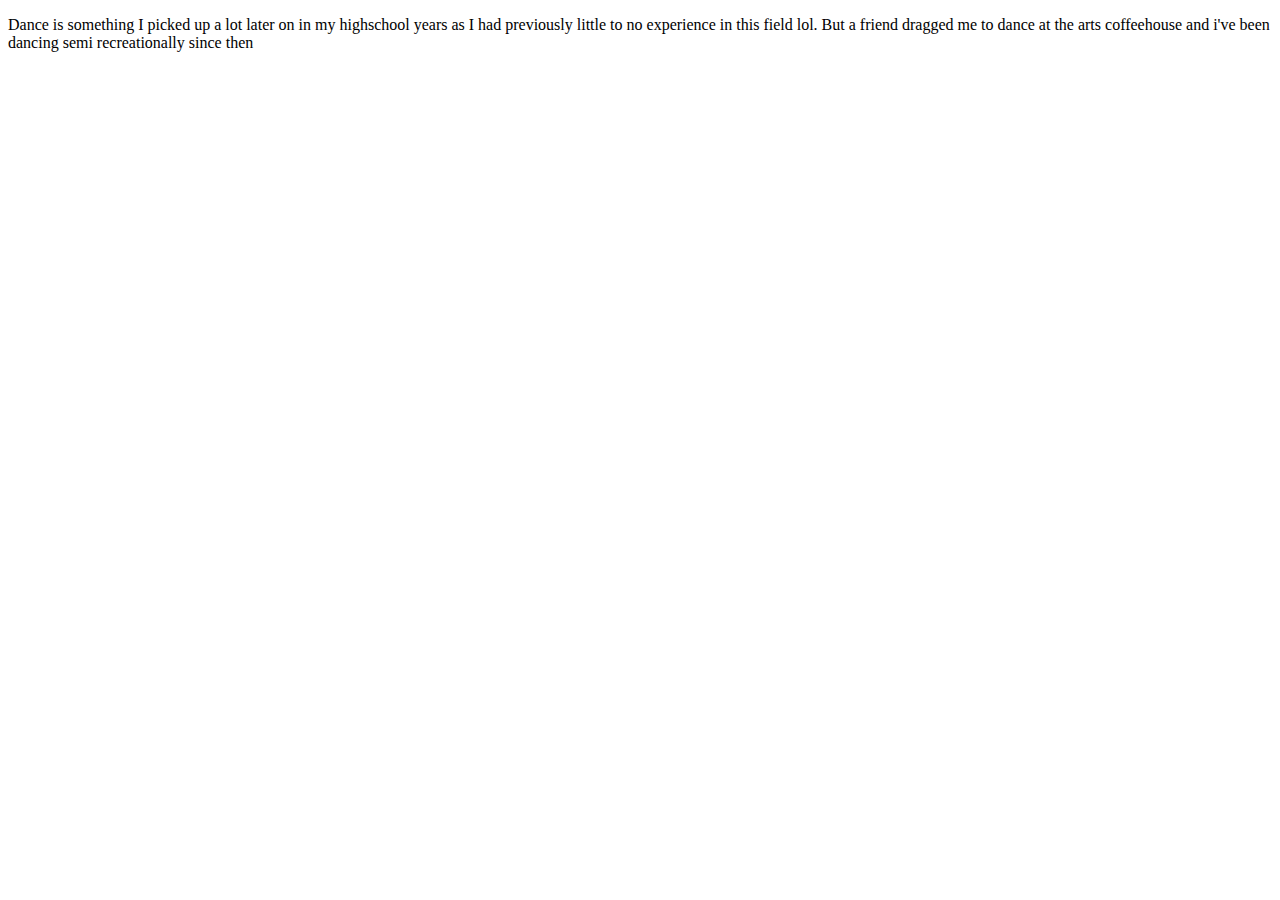
<file: Hobbies/Dance.html>
<!DOCTYPE html>
<html>
        <body>
            <p> Dance is something I picked up a lot later on in my highschool years as I had previously little to no experience in this field lol. But a friend dragged me to dance at the arts coffeehouse and i've been dancing semi recreationally since then</p>

         </body>   

</html>
</file>
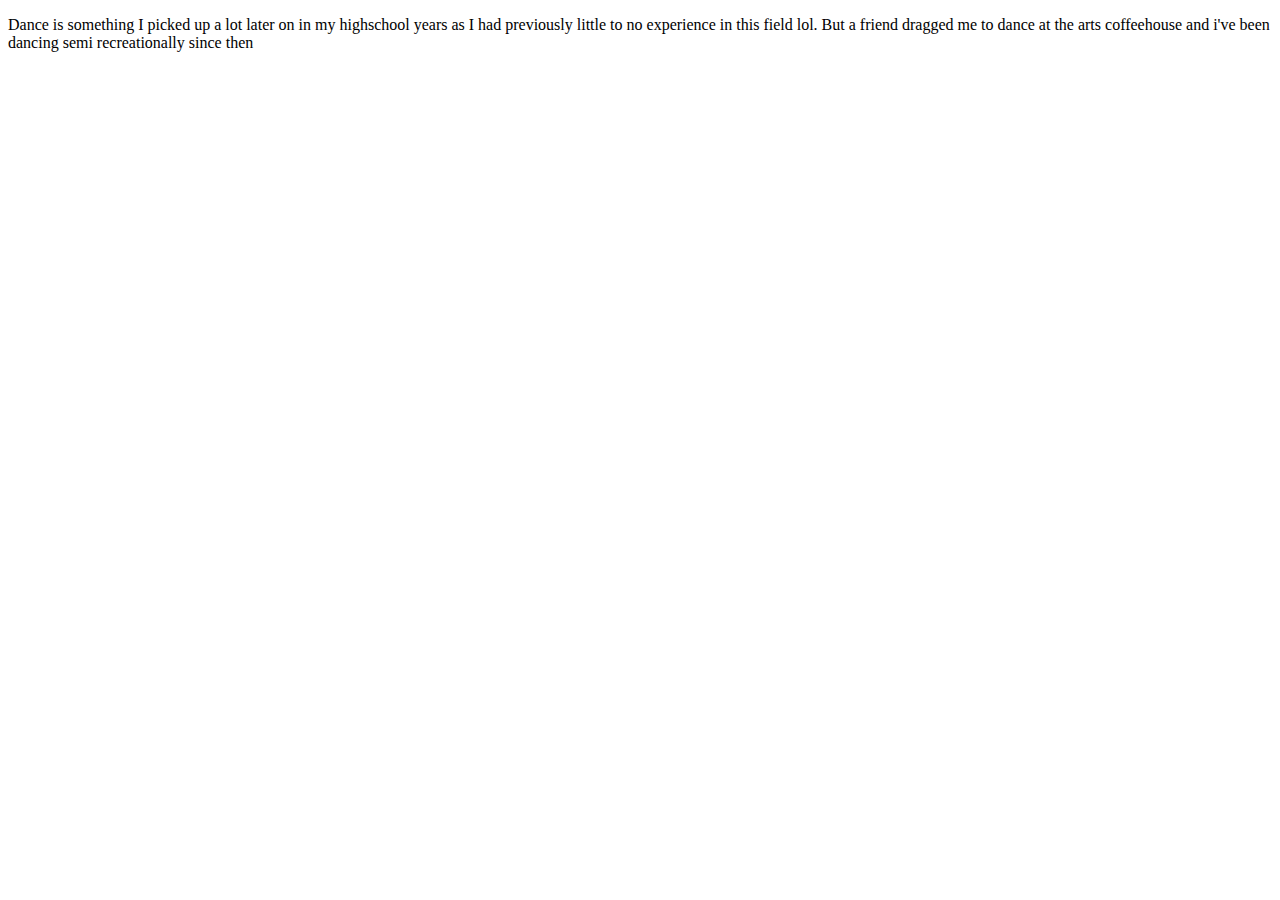
<file: Hobbies/Dance.HTML>
<!DOCTYPE html>
<html>
    <main>
        <body>
            <p> Dance is something I picked up a lot later on in my highschool years as I had previously little to no experience in this field lol. But a friend dragged me to dance at the arts coffeehouse and i've been dancing semi recreationally since then</p>

         </body>   
    </main>
</html>
</file>
<file: css/style.CSS>
body{
    background-image : url(koi.webp), url(water.webp);
    background-size: 100% auto;
    background-repeat: no-repeat, repeat;
    letter-spacing:   1px;    
    line-height: 1.1;
    text-align: left;


}

.longerspace{
        margin-top: 300px;
        margin-bottom: 20px;
        text-align: left;
        margin-left: 20px;
}

.projects{
    h3{
        font-size: 50px;
        font-family: Andale Mono, monospace;
        font-weight: bold;
        text-shadow: none;
        color: rgb(71, 123, 158);
        text-align: center;
        margin-bottom: 20px;
        margin-top: 17px;
        
        
    }

    p{
        font-family: Andale Mono, monospace;
        font-weight: 400;
        color: rgb(71, 123, 158);
        text-shadow: none;
        text-align:left;


    }
    
}

.projects{
    display: grid;
    overflow-x: scroll;
    justify-content: space-evenly;
    grid-auto-flow: column;
    flex-grow: 1;
    overscroll-behavior-inline: contain;
    
}

.projects::-webkit-scrollbar {
  display: none;
}


.boxes1 {
     width: 400px;
     height: 450px;
            padding: 20px;
            margin: 20px;
            background:rgb(250, 239, 226);
            border-radius: 20px;
            box-shadow: 0 2px 4px rgba(0,0,0,0.1);
            padding: 30px;
            margin-right: 5px;
            margin-left: 5px
        
}



.button-grid {
    height: 200px;
    width: 100%;
    display: flex;
    gap: 10px;
    padding: 20px;
    overflow-x: auto;
    white-space: nowrap;
    overflow-y: hidden;
}


.grid-button {

    width: 200px;
    height: 200px;
    display: flex;
    padding: 20px;
    text-align: center;
    background: #647564;
    color: white;
    text-decoration: none;
    border-radius: 8px;
    font-size: 18px;
    word-spacing: 0%;

}

.grid-button::before{
    content: "";
    display: block;
    width: 0;
    height: 0;
}

.grid-button:hover {
    background: #475a4f;
    cursor: pointer;
    
}




h1{
    font-size: 250px;
    font-family: Andale Mono, monospace;
    font-weight: 800;
    letter-spacing: 0;
    color:rgb(236, 223, 206);
    text-shadow: 10px 10px #477894;
    line-height: 0.01;
    margin-top: 250px;

}

h2{
    font-size: 100px;
    font-family: Andale Mono, monospace;
    font-weight: 800;
    letter-spacing: -1mm;
    color:rgb(236, 223, 206);
    text-shadow: 5px 5px #477894;
    line-height: 0.7;
    text-align: left;
}

h3{
    font-size: 75px;
    font-family: Andale Mono, monospace;
    font-weight: 800;
     letter-spacing: 0mm;
    color:rgb(236, 223, 206);
    text-shadow: 5px 5px #477894;
    text-align: left;
}

p{
    font-size: 25px;
    font-family: 'Franklin Gothic Medium', 'Arial Narrow', Arial, sans-serif;
    color: antiquewhite;
    text-shadow: 3px 3px #477894;

}

button {
  background-color: antiquewhite; 
  border: none;
  color: navy;
  padding: 15px 32px;
  text-align: center;
  text-decoration: none;
  display: inline-block;
  font-size: 30px;
  font-family: Andale Mono, monospace;
  border-radius: 25px;
}

.interests{
    button{
        width: 350px;
        height: 350px;
    }

    
}

.interestsandhobbies{
    button {
        width: 700px;
        height: 400px;
        margin-left: 30px;
        margin-top: 50px;
    }
}
</file>
<file: blogstyles.css>
body{
    display: flex;
    flex-direction: column;
    text-align: center;
    background-color: rgb(248, 239, 232);
    font-family: "Roboto", sans-serif;

}

h1{
    color:rgb(165, 46, 46);
    font-size: 90px;
    margin-bottom: 0%;
    font-weight: 150px;
    letter-spacing: -4%;
    font-style: italic;
}

p{
    color: rgb(165, 46, 46);
    font-size: 20px;
    font-weight: 800;
}

.back{
    img{
        max-width: 60px;
        max-height: 60px;
    }
    max-height: 70px;
    max-width: 70px;
    transform: rotate(90deg);
    background-color:  rgb(165, 46, 46);
    border-color: transparent;
    border-radius: 35px;
}

.post{
    height: 300px;
    width: 90%;
    border-color:transparent;
    border-width: 30px;
    border-radius: 50px;
    background-color:  rgb(165, 46, 46);
    color:rgb(248, 239, 232);

    text-align: left;
    padding-left: 5%;

    h1{
        font-size: 50px;
        color:rgb(248, 239, 232);
        font-weight: 800;
        letter-spacing: 0%;
        font-style: normal;
    }
    p{
        font-size: 17px;
        color:rgb(248, 239, 232);
        font-weight: 100;
    }
}
.posts{
    display: flex;
    flex-direction: column;
    align-items: center;
}
</file>
<file: css/style.css>
body{
    background-image : url(koi.webp), url(water.webp);
    background-size: 100% auto;
    background-repeat: no-repeat, repeat;
    letter-spacing:   1px;    
    line-height: 1.1;
    text-align: left;
    align-items: center;
}

.longerspace{
        margin-top: 300px;
        margin-bottom: 20px;
        text-align: left;
        margin-left: 20px;
}

.projects{
    h3{
        font-size: 50px;
        font-family: Andale Mono, monospace;
        font-weight: bold;
        text-shadow: none;
        color: rgb(71, 123, 158);
        text-align: center;
        margin-bottom: 20px;
        margin-top: 17px;

    }

    p{
        font-family: Andale Mono, monospace;
        font-weight: 400;
        color: rgb(71, 123, 158);
        text-shadow: none;
        text-align:left;


    }
    
    display: grid;
    justify-content: space-evenly;
    grid-auto-flow:column;
    flex-grow: 1;
    overflow: hidden;
    animation: scroll 20s linear infinite;

}

@keyframes scroll {
    0% {
        transform: translateX(0);
    }
    100% {
        transform: translateX(-50%);
    }
}

.projects:hover {
    animation-play-state: paused;
}




.boxes1 {
     width: 400px;
     height: 450px;
            padding: 20px;
            margin: 20px;
            background:rgb(250, 239, 226);
            border-radius: 20px;
            box-shadow: 0 2px 4px rgba(0,0,0,0.1);
            padding: 30px;
            margin-right: 5px;
            margin-left: 5px
        
}
.boxes1:hover{
    width: 450px;
    transition: ease-in-out 0.3s;
}







h1{
    font-size: 250px;
    font-family: Andale Mono, monospace;
    font-weight: 800;
    letter-spacing: 0;
    color:rgb(236, 223, 206);
    text-shadow: 10px 10px #477894;
    line-height: 0.01;
    margin-top: 250px;
    transition: ease-out 0.3s;
    align: right;
    
}
h1:hover{
    cursor: default;
    font-size: 285px;
    transition: ease-in-out 0.3s;
}

h2{
    font-size: 100px;
    font-family: Andale Mono, monospace;
    font-weight: 800;
    letter-spacing: -1mm;
    color:rgb(236, 223, 206);
    text-shadow: 5px 5px #477894;
    line-height: 0.7;
    text-align: left;
}

h3{
    font-size: 75px;
    font-family: Andale Mono, monospace;
    font-weight: 800;
     letter-spacing: 0mm;
    color:rgb(236, 223, 206);
    text-shadow: 5px 5px #477894;
    text-align: left;
}
h4{
    font-size: 30px;
    font-family: Andale Mono, monospace;
    font-weight: 800;
    letter-spacing: 0mm;
    color:rgb(236, 223, 206);
    text-shadow: 5px 5px #477894;
    text-align: right;

}

p{
    font-size: 25px;
    font-family: 'Franklin Gothic Medium', 'Arial Narrow', Arial, sans-serif;
    color: antiquewhite;
    text-shadow: 3px 3px #477894;

}

button {
  background-color: antiquewhite; 
  border: none;
  color:  #477894 ;
    font-weight: 400;
  padding: 15px 32px;
  text-align: center;
  text-decoration: none;
  display: inline-block;
  font-size: 40px;
  font-family: Andale Mono, monospace;
  border-radius: 25px;
}

.interests{
    button{
        width: 350px;
        height: 350px;
    }

    
}

.interestsandhobbies{
    display: flex;
    padding: 20px;
    align-items: center;
    justify-items: center;
    

    button {
        width: 700px;
        height: 400px;
        margin-left: 30px;
        margin-top: 50px;
        transition: ease-out 0.3s;
        font-family: Andale Mono, monospace;
    }

    button:hover{
        width: 750px;
        height: 450px;
        transition: ease-in 0.3s;
    }


}

.tools{
    h2{
        margin-bottom: 20px;
    }
    padding: 20px;

    button{
        width: 200px;
        height:200px;
        margin-bottom: 20px;
        margin-right: 15px;
        transition: ease-out 0.2s;
    }

    button img{
        width: 90%;
        height: 90%;
    }

    button:hover{
        width: 220px;
        height: 220px;
        transition: ease-in-out 0.2s;
    }
}

.interestsbody{
    background-image: url(pleaseword.jpg);
    background-repeat: repeat;
    background-size: 100% auto;
}
</file>
